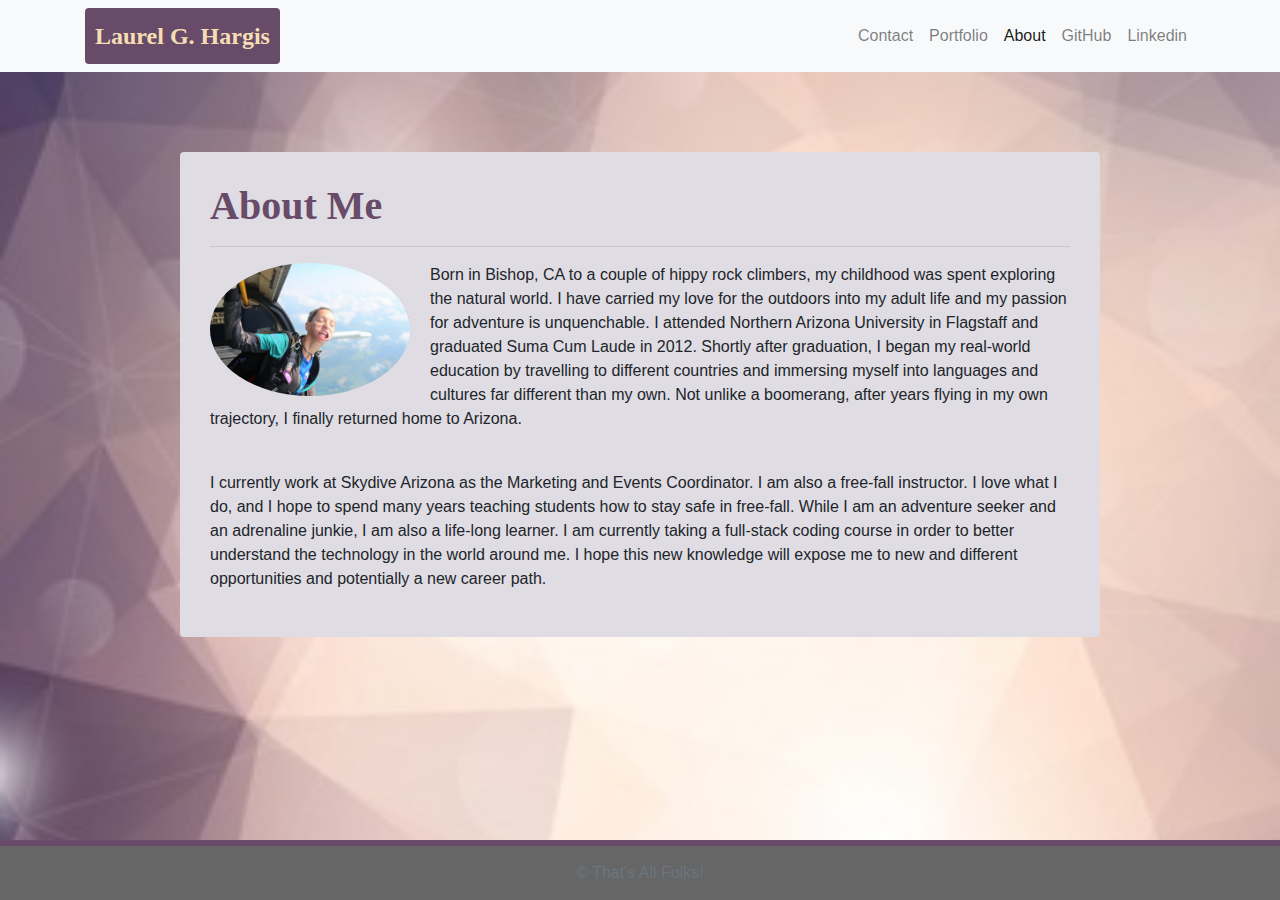
<file: index.html>
<!DOCTYPE html>
<html lang="en-us">

<head>

    <meta charset="UTF-8">
    <meta name="viewport" content="width=device-width, initial-scale=1.0">
    <meta http-equiv="X-UA-Compatible" content="ie=edge">

    <title>Laurel Hargis</title>
    <link rel="stylesheet" href="https://maxcdn.bootstrapcdn.com/bootstrap/4.0.0/css/bootstrap.min.css">
    <link rel="stylesheet" href="assets/css/styles.css" media="screen">

</head>

<body>
    <nav class="navbar navbar-expand-lg navbar-light bg-light">
        <div class="container">
            <a class="navbar-brand rounded" href="index.html" id="logo">Laurel G. Hargis</a>
            <button class="navbar-toggler" type="button" data-toggle="collapse" data-target="#navbarTogglerDemo01" aria-controls="navbarTogglerDemo01"
                aria-expanded="false" aria-label="Toggle navigation">
                <span class="navbar-toggler-icon"></span>
            </button>
            <div class="collapse navbar-collapse" id="navbarTogglerDemo01">
                <ul class="navbar-nav ml-auto mt-2 mt-lg-0">
                    <li class="nav-item">
                        <a class="nav-link" href="contact.html">Contact</a>
                    </li>
                    <li class="nav-item">
                        <a class="nav-link" href="portfolio.html">Portfolio</a>
                    </li>
                    <li class="nav-item active">
                        <a class="nav-link" href="index.html">About</a>
                    </li>
                    <li class="nav-item">
                        <a class="nav-link" target="_blank" href="https://github.com/LGHargis">GitHub</a>
                    </li>
                    <li class="nav-item">
                        <a class="nav-link" target="_blank" href="https://www.linkedin.com/in/laurel-hargis-62952116b/">Linkedin</a>
                    </li>
                </ul>
            </div>

        </div>

    </nav>

    <main class="container">
        <section class="row">
            <div class="col-md-10">
                <article class="block rounded">
                    <h1 class="block-header">About Me</h1>
                    <hr />
                    <img src="assets/imgs/me.jpg" class="rounded-circle" alt="picture of Laurel" id="about-image" />
                    <p>Born in Bishop, CA to a couple of hippy rock climbers, my childhood was spent exploring the natural
                        world. I have carried my love for the outdoors into my adult life and my passion for adventure is
                        unquenchable. I attended Northern Arizona University in Flagstaff and graduated Suma Cum Laude in
                        2012. Shortly after graduation, I began my real-world education by travelling to different countries
                        and immersing myself into languages and cultures far different than my own. Not unlike a boomerang,
                        after years flying in my own trajectory, I finally returned home to Arizona.
                    </p>
                    <br />
                    <p>I currently work at Skydive Arizona as the Marketing and Events Coordinator. I am also a free-fall
                        instructor. I love what I do, and I hope to spend many years teaching students how to stay safe in
                        free-fall. While I am an adventure seeker and an adrenaline junkie, I am also a life-long learner.
                        I am currently taking a full-stack coding course in order to better understand the technology in
                        the world around me. I hope this new knowledge will expose me to new and different opportunities
                        and potentially a new career path.
                    </p>
                </article>
            </div>
        </section>
    </main>

    <footer class="footer">
        <div class="two-toned-footer-color"></div>
        <p class="text-muted text-muted-footer text-center">
            &copy; That's All Folks!
        </p>
    </footer>

    <script type="text/javascript" src="https://cdnjs.cloudflare.com/ajax/libs/jquery/3.2.1/jquery.min.js"></script>


    <script src="https://maxcdn.bootstrapcdn.com/bootstrap/4.0.0/js/bootstrap.min.js"></script>

</body>

</html>
</file>
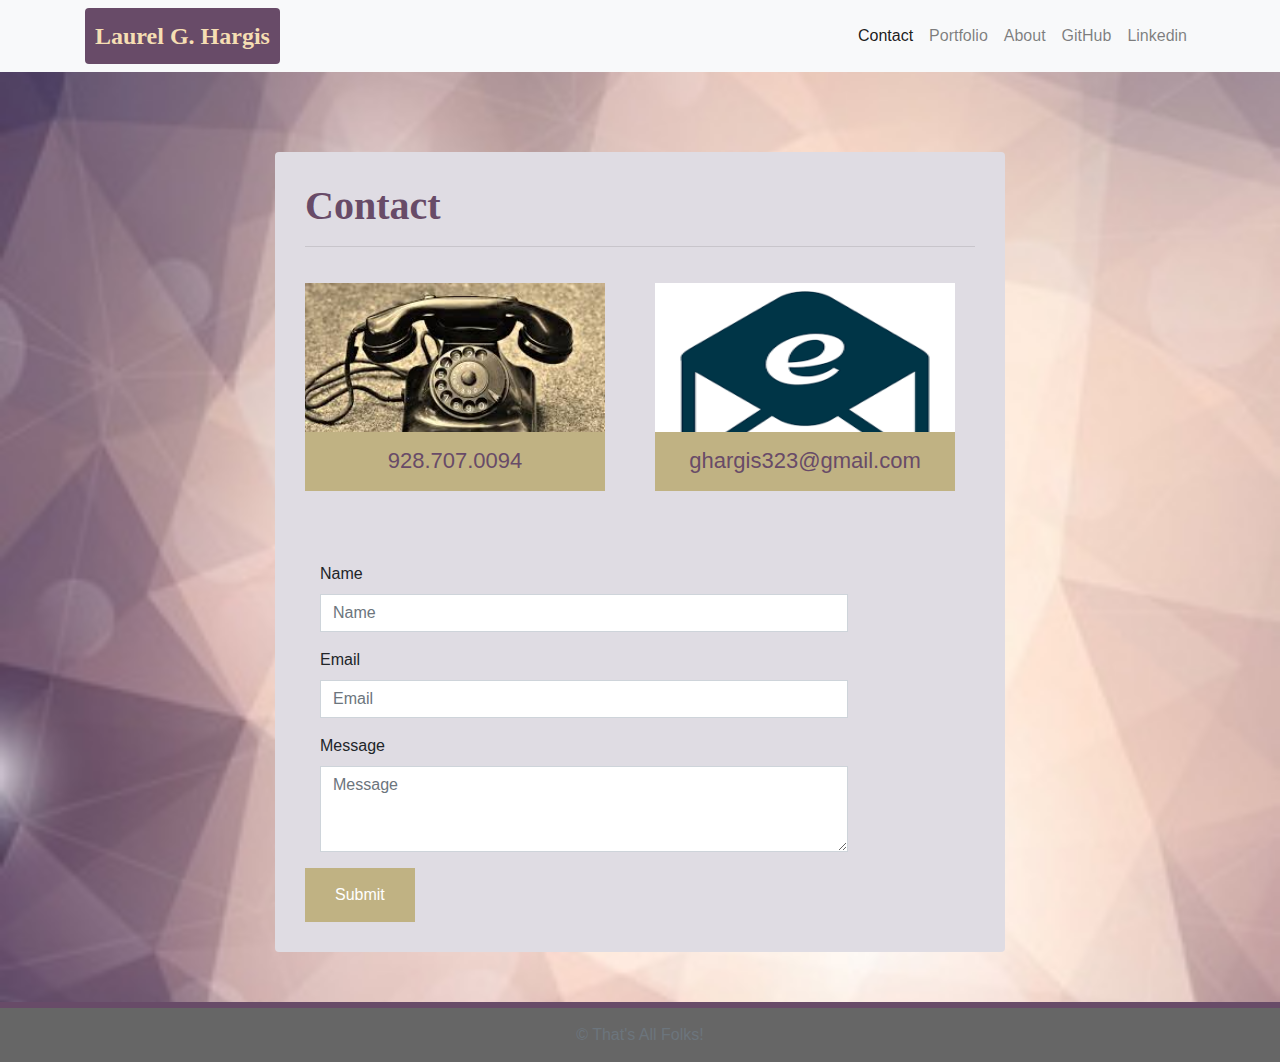
<file: contact.html>
<!DOCTYPE html>
<html lang="en-us">

<head>

    <meta charset="UTF-8">
    <meta name="viewport" content="width=device-width, initial-scale=1.0">
    <meta http-equiv="X-UA-Compatible" content="ie=edge">

    <title>Laurel Hargis</title>


    <link rel="stylesheet" href="https://maxcdn.bootstrapcdn.com/bootstrap/4.0.0/css/bootstrap.min.css">

    <link rel="stylesheet" href="assets/css/styles.css" media="screen">

</head>

<body>

    <nav class="navbar navbar-expand-lg navbar-light bg-light">
        <div class="container">

            <a class="navbar-brand rounded" href="index.html" id="logo">Laurel G. Hargis</a>
            <button class="navbar-toggler" type="button" data-toggle="collapse" data-target="#navbarTogglerDemo01" aria-controls="navbarTogglerDemo01"
                aria-expanded="false" aria-label="Toggle navigation">
                <span class="navbar-toggler-icon"></span>
            </button>

            <div class="collapse navbar-collapse" id="navbarTogglerDemo01">
                <ul class="navbar-nav ml-auto mt-2 mt-lg-0">
                    <li class="nav-item">
                        <a class="nav-link active" href="contact.html">Contact</a>
                    </li>
                    <li class="nav-item">
                        <a class="nav-link" href="portfolio.html">Portfolio</a>
                    </li>
                    <li class="nav-item">
                        <a class="nav-link" href="index.html">About</a>
                    </li>
                    <li class="nav-item">
                        <a class="nav-link" target="_blank" href="https://github.com/LGHargis">GitHub</a>
                    </li>
                    <li class="nav-item">
                        <a class="nav-link" target="_blank" href="https://www.linkedin.com/in/laurel-hargis-62952116b/">Linkedin</a>
                    </li>
                </ul>
            </div>

        </div>
    </nav>


    <main class="container">
        <section class="row">
            <div class="col-md-8">
                <form class="block form-horizontal rounded">
                    <h1 class="block-header">Contact</h1>
                    <hr />
                    <div class="row">
                        <div class="col-sm-6 col-md-12 col-lg-6">
                            <img class="img-fluid port-image" src="assets/imgs/phone.jpg" alt="old phone">
                            <div class="boxlabel">
                                <p class="link">928.707.0094 </p>
                            </div>
                        </div>
                        <div class="col-sm-6 col-md-12 col-lg-6">
                            <img class="img-fluid port-image" src="assets/imgs/email.png" alt="icon">
                            <div class="boxlabel">
                                <p class="link">ghargis323@gmail.com</p>
                            </div>
                        </div>
                    </div>
                    <div class="form-group">
                        <label for="name" class="col-sm-2 control-label">Name</label>
                        <div class="col-sm-10">
                            <input type="email" class="form-control" id="name" placeholder="Name">
                        </div>
                    </div>
                    <div class="form-group">
                        <label for="email" class="col-sm-2 control-label">Email</label>
                        <div class="col-sm-10">
                            <input type="password" class="form-control" id="email" placeholder="Email">
                        </div>
                    </div>
                    <div class="form-group">
                        <label class="col-sm-2 control-label" for="msg">Message</label>
                        <div class="col-sm-10">
                            <textarea id="msg" class="form-control" rows="3" placeholder="Message"></textarea>
                        </div>
                    </div>
                    <button class="submit-btn">Submit</button>
                </form>
            </div>
        </section>
    </main>


    <footer class="footer">
        <div class="two-toned-footer-color"></div>
        <p class="text-muted text-muted-footer text-center">
            &copy; That's All Folks!
        </p>
    </footer>

    <script type="text/javascript" src="https://cdnjs.cloudflare.com/ajax/libs/jquery/3.2.1/jquery.min.js"></script>

    <!-- Bootstrap CDN -->
    <script src="https://maxcdn.bootstrapcdn.com/bootstrap/4.0.0/js/bootstrap.min.js"></script>


</body>

</html>
</file>
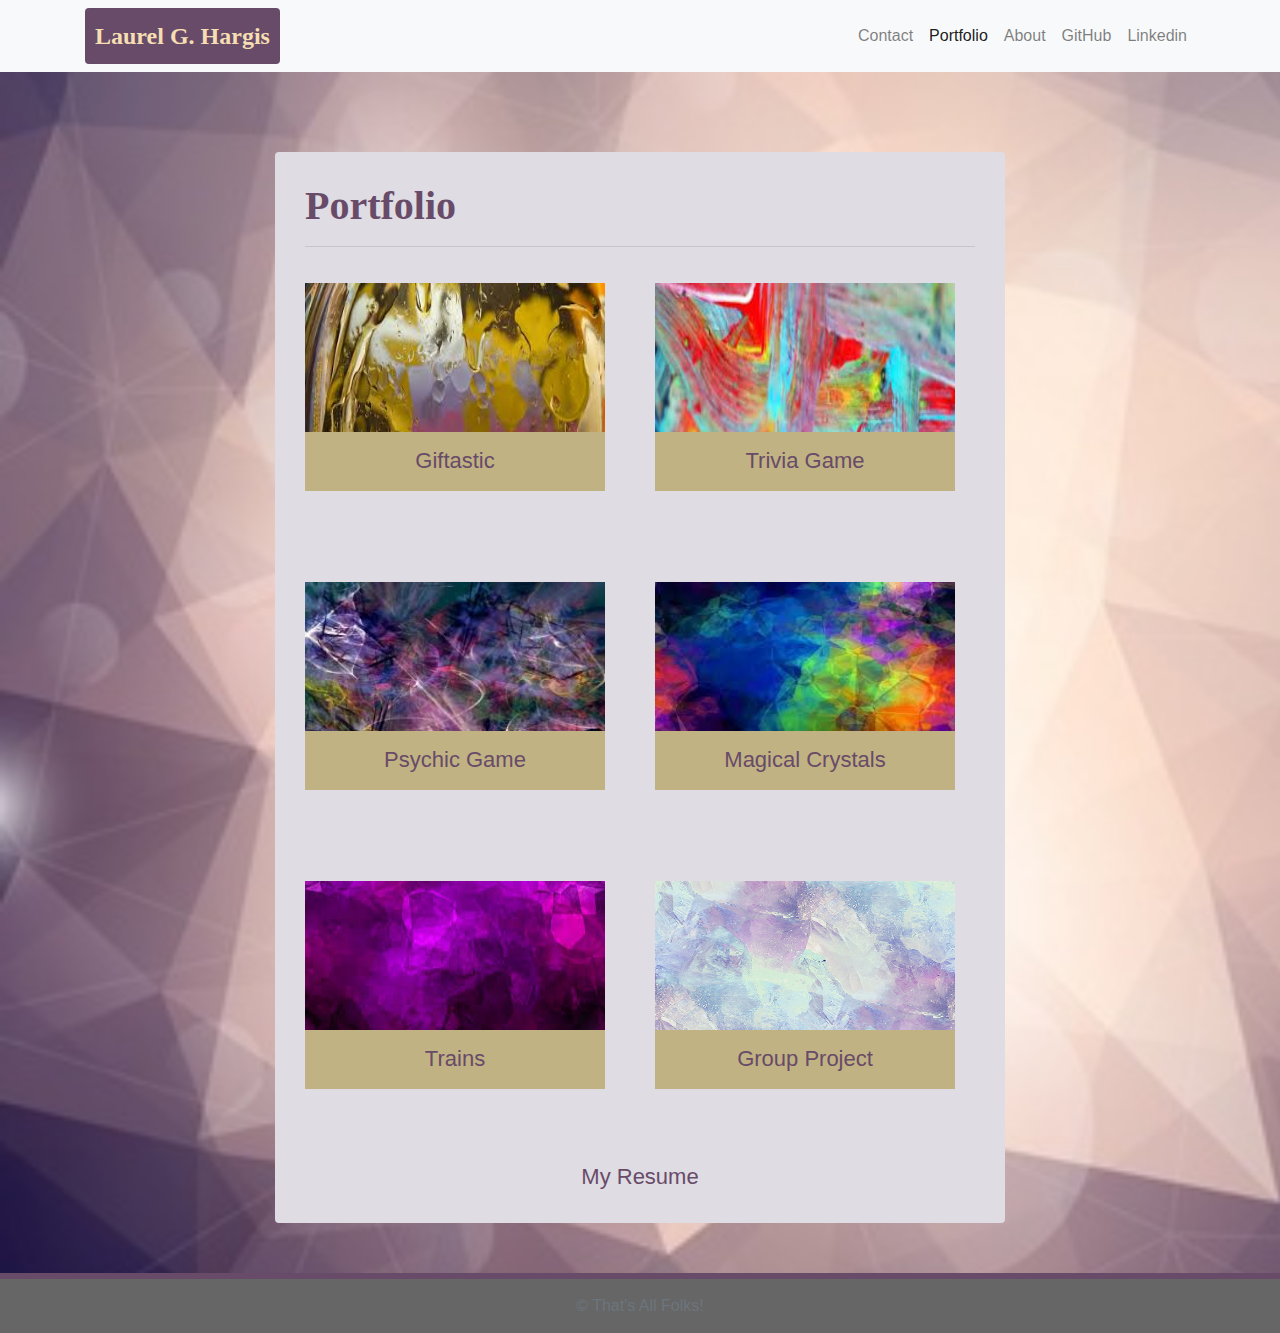
<file: portfolio.html>
<!DOCTYPE html>
<html lang="en-us">

<head>

    <meta charset="UTF-8">
    <meta name="viewport" content="width=device-width, initial-scale=1.0">
    <meta http-equiv="X-UA-Compatible" content="ie=edge">

    <title>Laurel Hargis</title>
    <link rel="stylesheet" href="https://maxcdn.bootstrapcdn.com/bootstrap/4.0.0/css/bootstrap.min.css">

    <link rel="stylesheet" href="assets/css/styles.css" media="screen">

</head>

<body>
    <nav class="navbar navbar-expand-lg navbar-light bg-light">
        <div class="container">
            <a class="navbar-brand rounded" href="index.html" id="logo">Laurel G. Hargis</a>
            <button class="navbar-toggler" type="button" data-toggle="collapse" data-target="#navbarTogglerDemo01" aria-controls="navbarTogglerDemo01"
                aria-expanded="false" aria-label="Toggle navigation">
                <span class="navbar-toggler-icon"></span>
            </button>
            <div class="collapse navbar-collapse" id="navbarTogglerDemo01">
                <ul class="navbar-nav ml-auto mt-2 mt-lg-0">
                    <li class="nav-item">
                        <a class="nav-link" href="contact.html">Contact</a>
                    </li>
                    <li class="nav-item active">
                        <a class="nav-link" href="portfolio.html">Portfolio</a>
                    </li>
                    <li class="nav-item">
                        <a class="nav-link" href="index.html">About</a>
                    </li>
                    <li class="nav-item">
                        <a class="nav-link" target="_blank" href="https://github.com/LGHargis">GitHub</a>
                    </li>
                    <li class="nav-item">
                        <a class="nav-link" target="_blank" href="https://www.linkedin.com/in/laurel-hargis-62952116b/">Linkedin</a>
                    </li>
                </ul>
            </div>
        </div>
    </nav>

    <div class="container">
        <main class="row">
            <div class="col-md-8">
                <article class="block rounded">
                    <h1 class="block-header">Portfolio</h1>
                    <hr />
                    <div class="row">
                        <div class="col-sm-6 col-md-12 col-lg-6">
                            <img class="img-fluid port-image" src="assets/imgs/img1.jpg" alt="watercolor">
                            <div class="boxlabel">
                                <a class="link" target="_blank" href="https://lghargis.github.io/Giftastic/">Giftastic </a>
                            </div>
                        </div>
                        <div class="col-sm-6 col-md-12 col-lg-6">
                            <img class="img-fluid port-image" src="assets/imgs/img5.jpg" alt="watercolor">
                            <div class="boxlabel">
                                <a class="link" target="_blank" href="https://lghargis.github.io/TriviaGame/">Trivia Game</a>
                            </div>
                        </div>
                    </div>
                    <div class="row">
                        <div class="col-sm-6 col-md-12 col-lg-6">
                            <img class="img-fluid port-image" src="assets/imgs/img4.jpg" alt="watercolor">
                            <div class="boxlabel">
                                <a class="link" target="_blank" href="https://lghargis.github.io/Psychic/"> Psychic Game</a>
                            </div>
                        </div>
                        <div class="col-sm-6 col-md-12 col-lg-6">
                            <img class="img-fluid port-image" src="assets/imgs/img2.jpg" alt="watercolor">
                            <div class="boxlabel">
                                <a class="link" target="_blank" href="https://lghargis.github.io/Crystals-Game/">Magical
                                    Crystals
                                </a>
                            </div>
                        </div>
                    </div>
                    <div class="row">
                        <div class="col-sm-6 col-md-12 col-lg-6">
                            <img class="img-fluid port-image" src="assets/imgs/img3.jpg" alt="watercolor">
                            <div class="boxlabel">
                                <a class="link" target="_blank" href="https://lghargis.github.io/Trains/">Trains </a>
                            </div>
                        </div>
                        <div class="col-sm-6 col-md-12 col-lg-6">
                            <img class="img-fluid port-image" src="assets/imgs/img8.png" alt="watercolor">
                            <div class="boxlabel">
                                <a class="link" target="_blank" href="https://matthew-woodward.github.io/Group-Project/">Group
                                    Project
                                </a>
                            </div>
                        </div>
                    </div>
                    <div class="col-sm-6 col-md-12 col-lg-6" id="solo">
                        <a class="link" target="_blank" href=https://www.slideshare.net/slideshow/embed_code/key/pYiwSFC8hATqPF>My
                            Resume
                        </a>
                    </div>
                </article>
            </div>
        </main>
    </div>

    <footer class="footer ">
        <div class="two-toned-footer-color "></div>
        <p class="text-muted text-muted-footer text-center ">
            &copy; That's All Folks!
        </p>
    </footer>

    <script type="text/javascript " src="https://cdnjs.cloudflare.com/ajax/libs/jquery/3.2.1/jquery.min.js "></script>

    <script src="https://maxcdn.bootstrapcdn.com/bootstrap/4.0.0/js/bootstrap.min.js "></script>

</body>

</html>
</file>
<file: assets/css/styles.css>
body {
  font-family: Arial, "Helvetica Neue", Helvetica, sans-serif;
  background-image: url("../imgs/subtle.jpg");
  background-size:cover;
}

html {
  position: relative;
  min-height: 100%;
}

main {
  margin: 80px 0;
}


.block {
  background-color:#dfdce3;

  padding: 30px;
  margin-bottom: 30px;
}

.block-header {
  color:rgb(104, 75, 104);
  font-family: Georgia, Times, "Times New Roman", serif;
  font-weight: bold;
}


#logo {
  font-family: Georgia, Times, "Times New Roman", serif;
  font-size: 24px;
  font-weight: bold;
  color:wheat;
background:rgb(104, 75, 104);
padding:10px;
}


.navbar {
  background: white;
  border: none;
}

@media only screen and (max-width: 767px) {
  .navbar-header {
    background-color: #4aaaa5;
  }
}

.connect-header {
  font-size: 25px;
}

.connect-photo {
  width: 55px;
  height: 55px;
}

#images {
  padding-top: 15px;
  text-align: center;
}

.footer {
  position: absolute;
  bottom: 0;
  width: 100%;
  height: 60px;
  background-color: #666;
}

.text-muted-footer {
  margin-top: 15px;
  color: rgb(104, 75, 104);
}

.two-toned-footer-color {
  height: 6px;
  padding-top: 3px;
  background-color:rgb(104, 75, 104);
}

.about-me-header {
  margin-bottom: 33px;
  font-family: Georgia, Times, "Times New Roman", serif;
  font-size: 32px;
  font-weight: bold;
  
}

#about-image {
  float: left;
  width: 200px;
  margin: 0 20px 10px 0;
}
.col-md-8{
  margin:auto;
}
.col-md-10{
  margin:auto;
}
.port-image {
  margin: 20px auto;
  width:300px;
  height:200px;
}
.boxlabel {
  position: relative;
  bottom: 71px;
  width: 300px;
  height: 59px;
  text-align: center;
  font-size: 22px;
  color: #ffffff;
  background-color: #c0b283;
  padding-top: 12px;
  padding-right: 5px;
  padding-bottom: 5px;
  padding-left: 5px;
  margin: 0;
}
.link{
  color:rgb(104, 75, 104);
}
#solo{
  color:rgb(104,75,104);
  font-size:22px;
margin:auto;
text-align: center;
}
.form-control {
  border-radius: 0;
  min-width: 100%;
  max-width: 100%;
}

.submit-btn {
  padding: 15px 30px;
  font-size: 16px;
  font-weight: lighter;
  color: #fff;
  background-color:#c0b283;
  border: 0;
}

.submit-btn:hover {
  opacity: .7;
}
</file>
